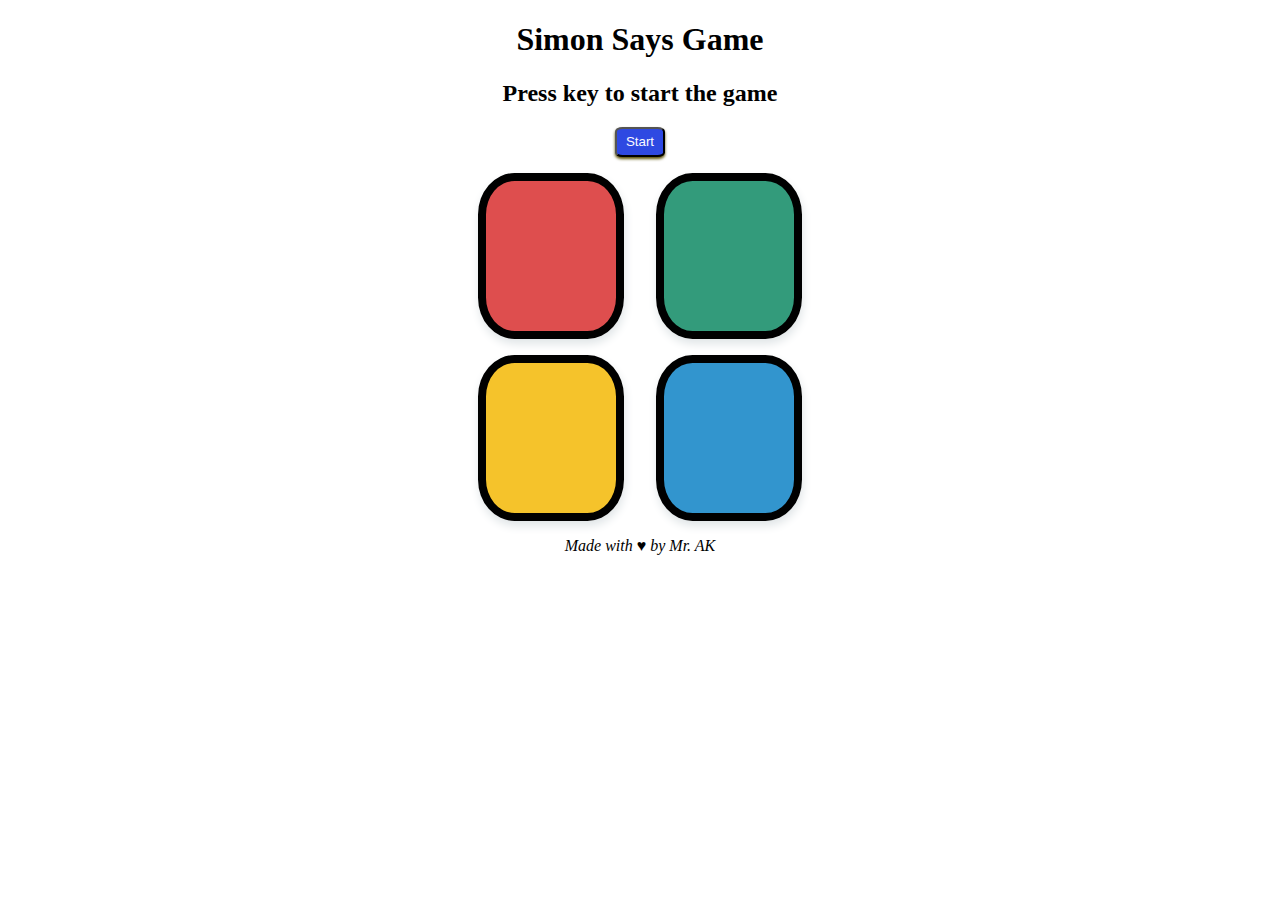
<file: index.html>
<!DOCTYPE html>
<html lang="en">
<head>
    <meta charset="UTF-8">
    <meta name="viewport" content="width=device-width, initial-scale=1.0">
    <link rel="icon" href="MR.AK(1).png">
    <title>Simon_Says_Game(Mr. AK)</title>
    <link rel="styleSheet" href="Simon_say_Game.css">
</head>
<body>
    <h1>Simon Says Game</h1>
    <h2>Press key to start the game</h2>
    <button class="buttn">Start</button>
    <div class="btn-conainer">
        <div class="btn-one">
            <div class="btn red" type="button" id="red"></div>
            <div class="btn yellow" type="button" id="yellow"></div>
        </div>
        <div class="btn-two">
            <div class="btn green" type="button" id="green"></div>
            <div class="btn purple" type="button" id="purple"></div>
        </div>
    </div>
    <i>Made with &hearts; by Mr. AK </i>
    <script src="Simon_say_Game.js"></script>
</body>
</html>
</file>
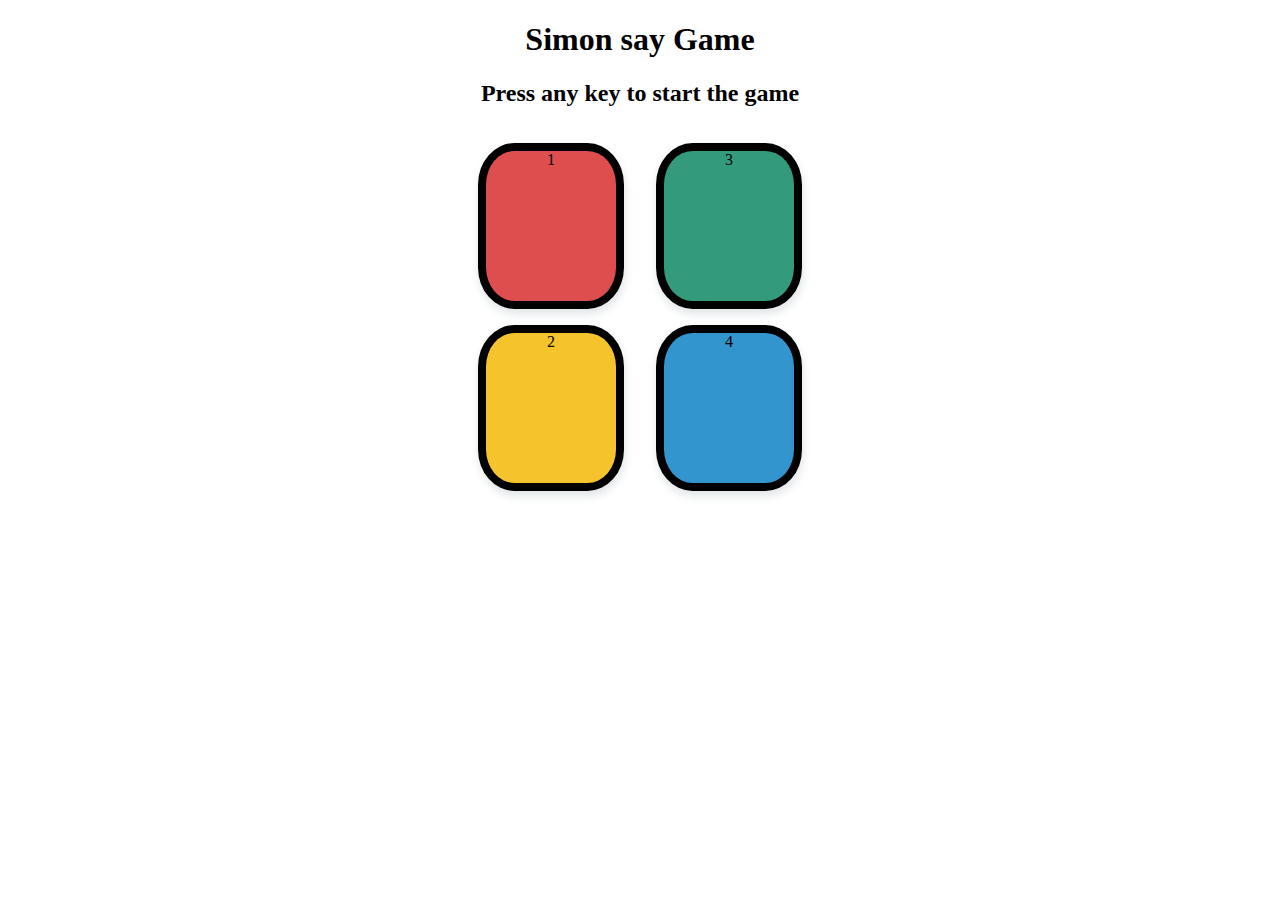
<file: Simon_say_Game.html>
<!DOCTYPE html>
<html lang="en">
<head>
    <meta charset="UTF-8">
    <meta name="viewport" content="width=device-width, initial-scale=1.0">
    <title>Simon_say_Game</title>
    <link rel="styleSheet" href="Simon_say_Game.css">
</head>
<body>
    <h1>Simon say Game</h1>
    <h2>Press any key to start the game</h2>
    <div class="btn-conainer">
        <div class="btn-one">
            <div class="btn red" type="button" id="red">1</div>
            <div class="btn yellow" type="button" id="yellow">2</div>
        </div>
        <div class="btn-two">
            <div class="btn green" type="button" id="green">3</div>
            <div class="btn purple" type="button" id="purple">4</div>
        </div>
    </div>
    <script src="Simon_say_Game.js"></script>
</body>
</html>
</file>
<file: Simon_say_Game.css>
body{
    text-align: center;

}
.btn{
    height: 150px;
    width: 130px;
    border: 0.5rem solid black;
    border-radius: 25%;
    margin: 1rem;
}

.btn-conainer{
    display: flex;
    justify-content: center;
}

.red{
    background-color: rgba(218, 59, 59, 0.901);
    box-shadow: 1px 5px 10px rgb(224, 229, 231);
}
.yellow{
    background-color: rgba(243, 184, 5, 0.846);
    box-shadow: 1px 5px 10px rgb(224, 229, 231);
}
.green{
    background-color: rgba(5, 133, 93, 0.815);
    box-shadow: 1px 5px 10px rgb(224, 229, 231);
}
.purple{
    background-color: rgb(50, 149, 206);
    box-shadow: 1px 5px 10px rgb(224, 229, 231);
}
.red:hover{
    box-shadow: 1px 5px 10px rgba(218, 59, 59, 0.901);
}
.yellow:hover{
    box-shadow: 1px 5px 10px rgba(243, 184, 5, 0.846);
}
.green:hover{
    box-shadow: 1px 5px 10px rgba(5, 133, 93, 0.815);
}
.purple:hover{
    box-shadow: 1px 5px 10px rgb(50, 149, 206);
}

.flash{
    background-color: white;
}
.userFlash{
    background-color: rgb(0, 0, 0);
}
.buttn{
    height: 30px;
    width: 50px;
    border-radius: 15%;
    text-align: center;
    
    background-color: rgb(46, 73, 226);
    color: rgb(251, 250, 255);
    /* display: flex;
    justify-content: center; */
    display: inline-block;
    box-shadow: 0 2px 3px rgb(90, 79, 2);
    transition: 0.3s;
}
.buttn:hover{
    box-shadow: 1px 5px 10px rgb(13, 149, 222);
    background-color: rgb(3, 232, 244);
    color: rgb(6, 50, 71);
}
</file>
